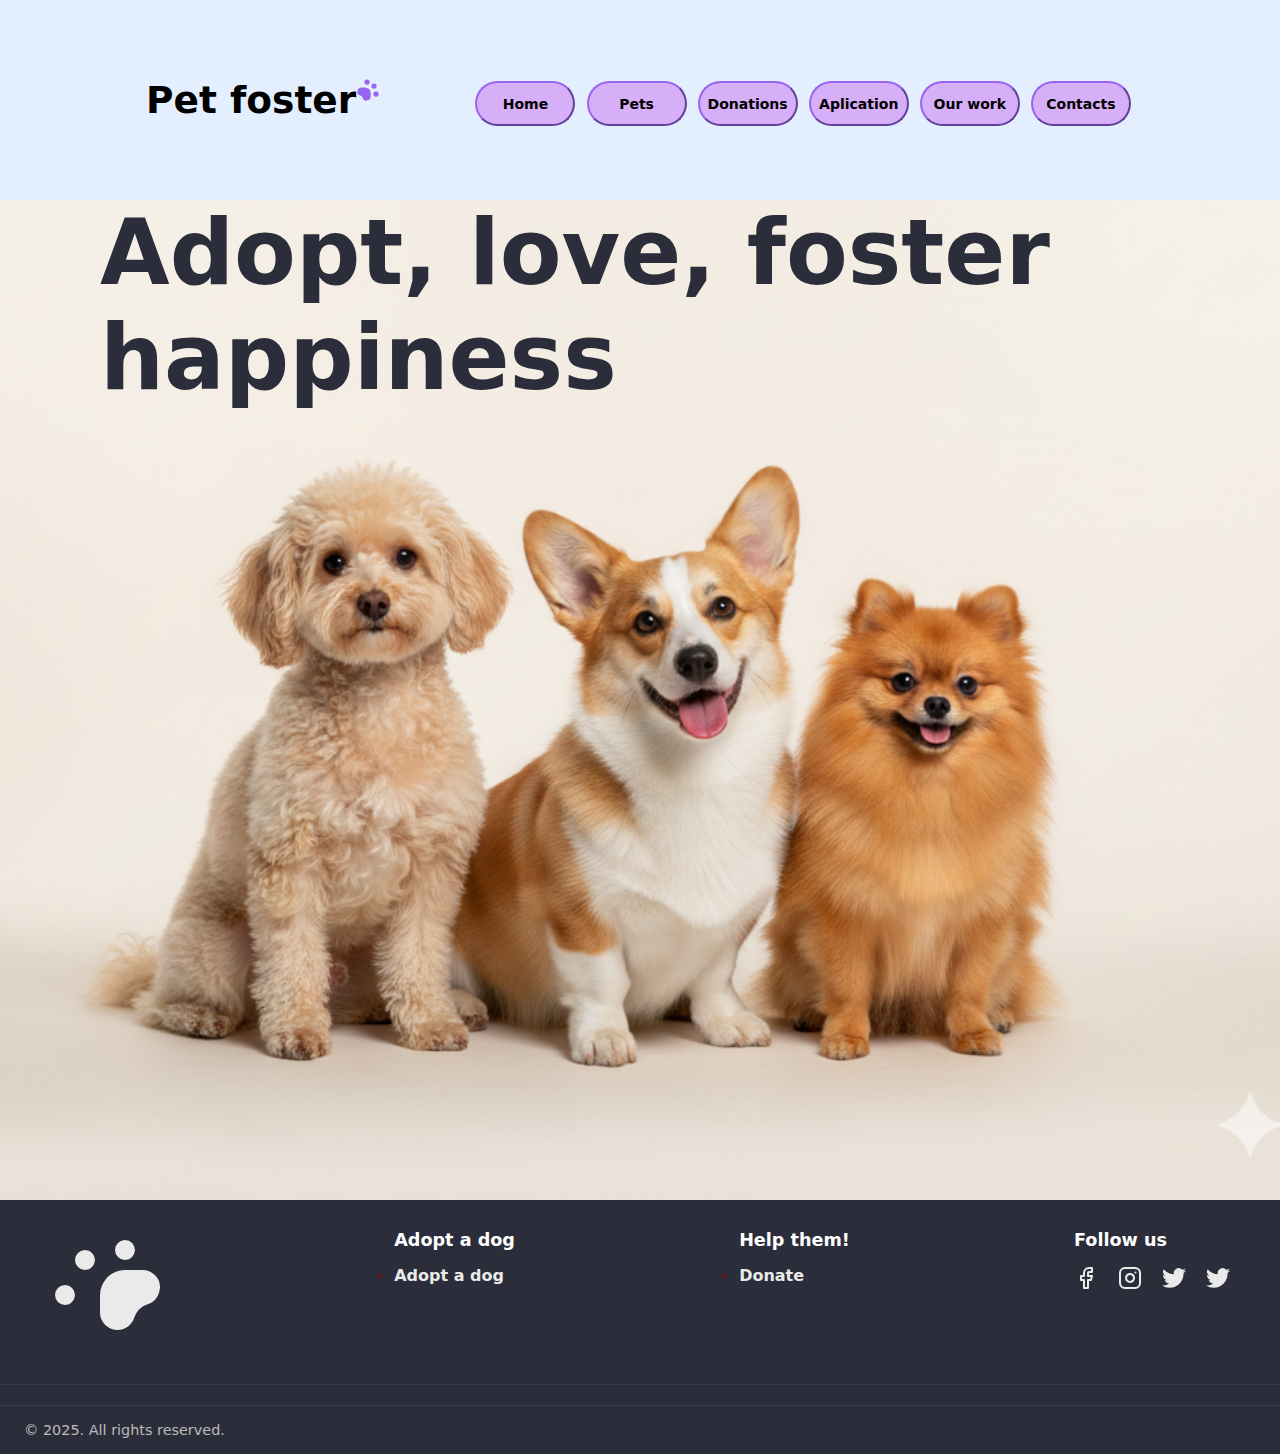
<file: index.html>
<!DOCTYPE html>
<html lang="en">
  <head>
    <meta charset="UTF-8" />
    <meta name="viewport" content="width=device-width, initial-scale=1.0" />
    <title>Title</title>
    <link rel="stylesheet" href="css/styles.css" />
  </head>
  <body>
    
 <!--Carina-->
  <header>
    <nav class="nav" role="navigation" aria-label="Main navigation"></nav>
      <div class="nav-items">
          <div class="page-icon" id="icon">
               <h2>Pet foster</h2>
               <svg xmlns="http://www.w3.org/2000/svg" width="24" height="24" viewBox="0 0 24 24" fill="none" stroke="currentColor" stroke-width="1.25" stroke-linecap="round" stroke-linejoin="round" class="icon"><circle cx="11" cy="4" r="2"/><circle cx="18" cy="8" r="2"/><circle cx="20" cy="16" r="2"/><path d="M9 10a5 5 0 0 1 5 5v3.5a3.5 3.5 0 0 1-6.84 1.045Q6.52 17.48 4.46 16.84A3.5 3.5 0 0 1 5.5 10Z"/></svg>
          </div>
        
         
          <div class="menu">
               <button id="button" tabindex="0" onclick="location.href='index.html'" class="nav-link">Home</button>
               <button id="button" tabindex="0" onclick="location.href='cards.html'" class="nav-link">Pets</button>
               <button id="button" tabindex="0"  >Donations</button>
               <button id="button" tabindex="0" onclick="location.href='cards.html#adoption-form'" class="nav-link"> Aplication </button>
               <button id="button" tabindex="0" >Our work</button>
               <button id="button" tabindex="0" >Contacts</button>
          </div>
      </div>
      
  </header>

 
  <div class="hero">
   
    <div class="hero-text">
      <h2>Adopt, love, foster happiness</h1>      
    </div>
  </div>

  <!--Sara Footer-->
  <footer class="footer" role="contentinfo">
    <div class="footer-container">

      <section class="footer-logo">
        <svg xmlns="http://www.w3.org/2000/svg" viewBox="0 0 24 24" fill="currentColor"
          aria-hidden="true" class="paw-icon">
          <path d="M11 3a2 2 0 1 1-4 0 2 2 0 0 1 4 0zm7 4a2 2 0 1 1-4 0 2 2 0 0 1 4 0zm2 8a2 2 0 1 1-4 0 2 2 0 0 1 4 0zM9 10a5 5 0 0 1 5 5v3.5a3.5 3.5 0 0 1-6.84 1.045Q6.52 17.48 4.46 16.84A3.5 3.5 0 0 1 5.5 10Z"/>
        </svg>
      </section>

      <section aria-labelledby="adopt-dog-heading">
        <h2 id="adopt-dog-heading">Adopt a dog</h2>
        <ul>
          <li><a href="#">Adopt a dog</a></li>
        </ul>
      </section>

      <section aria-labelledby="help-heading">
        <h2 id="help-heading">Help them!</h2>
        <ul>
          <li><a href="#">Donate</a></li>
        </ul>
      </section>

      <section aria-labelledby="socials-heading" class="socials">
        <h2 id="socials-heading">Follow us</h2>
        <nav aria-label="Social media links">
          <ul>
            <li><a href="#" aria-label="Visit our Facebook page"><svg xmlns="http://www.w3.org/2000/svg" width="24" height="24" viewBox="0 0 24 24" fill="none" stroke="currentColor" stroke-width="2" stroke-linecap="round" stroke-linejoin="round" class="lucide lucide-facebook-icon lucide-facebook"><path d="M18 2h-3a5 5 0 0 0-5 5v3H7v4h3v8h4v-8h3l1-4h-4V7a1 1 0 0 1 1-1h3z"/></svg></a></li>
            <li><a href="#" aria-label="Visit our Instagram page"><svg xmlns="http://www.w3.org/2000/svg" width="24" height="24" viewBox="0 0 24 24" fill="none" stroke="currentColor" stroke-width="2" stroke-linecap="round" stroke-linejoin="round" class="lucide lucide-instagram-icon lucide-instagram"><rect width="20" height="20" x="2" y="2" rx="5" ry="5"/><path d="M16 11.37A4 4 0 1 1 12.63 8 4 4 0 0 1 16 11.37z"/><line x1="17.5" x2="17.51" y1="6.5" y2="6.5"/></svg></a></li>
            <li><a href="#" aria-label="Visit our Twitter page"><svg width="32" height="32" viewBox="0 0 24 24" fill="currentColor" xmlns="http://www.w3.org/2000/svg">
  <path d="M24 4.557a9.83 9.83 0 01-2.828.775 4.932 4.932 0 002.165-2.724 9.864 9.864 0 01-3.127 1.195 4.916 4.916 0 00-8.38 4.482A13.94 13.94 0 011.671 3.149a4.916 4.916 0 001.523 6.573 4.903 4.903 0 01-2.228-.616c-.054 2.28 1.581 4.415 3.949 4.89a4.935 4.935 0 01-2.224.085 4.919 4.919 0 004.588 3.415 9.867 9.867 0 01-6.102 2.104c-.396 0-.788-.023-1.175-.069a13.945 13.945 0 007.548 2.212c9.056 0 14.009-7.504 14.009-14.009 0-.213-.005-.425-.014-.636A10.025 10.025 0 0024 4.557z"/>
</svg>
</a>
</li>
            <li>
              <a 
              href="#"
              data-social="twitter" 
              aria-label="Visit our Twitter page">
                <svg
                 width="32"
                 height="32" 
                 viewBox="0 0 24 24" 
                 fill="currentColor" 
                 xmlns="http://www.w3.org/2000/svg">
                 <path d="M24 4.557a9.83 9.83 0 01-2.828.775 4.932 4.932 0 002.165-2.724 9.864 9.864 0 01-3.127 1.195 4.916 4.916 0 00-8.38 4.482A13.94 13.94 0 011.671 3.149a4.916 4.916 0 001.523 6.573 4.903 4.903 0 01-2.228-.616c-.054 2.28 1.581 4.415 3.949 4.89a4.935 4.935 0 01-2.224.085 4.919 4.919 0 004.588 3.415 9.867 9.867 0 01-6.102 2.104c-.396 0-.788-.023-1.175-.069a13.945 13.945 0 007.548 2.212c9.056 0 14.009-7.504 14.009-14.009 0-.213-.005-.425-.014-.636A10.025 10.025 0 0024 4.557z"/>
               </svg>
              </a>
            </li>
          </ul>
      </section>
    </div>

    <hr class="footer-divider" />

    <div class="footer-bottom">
      <p>© 2025. All rights reserved.</p>
    </div>
  </footer>

    <script src="js/main.js"></script>
  </body>
</html>
</file>
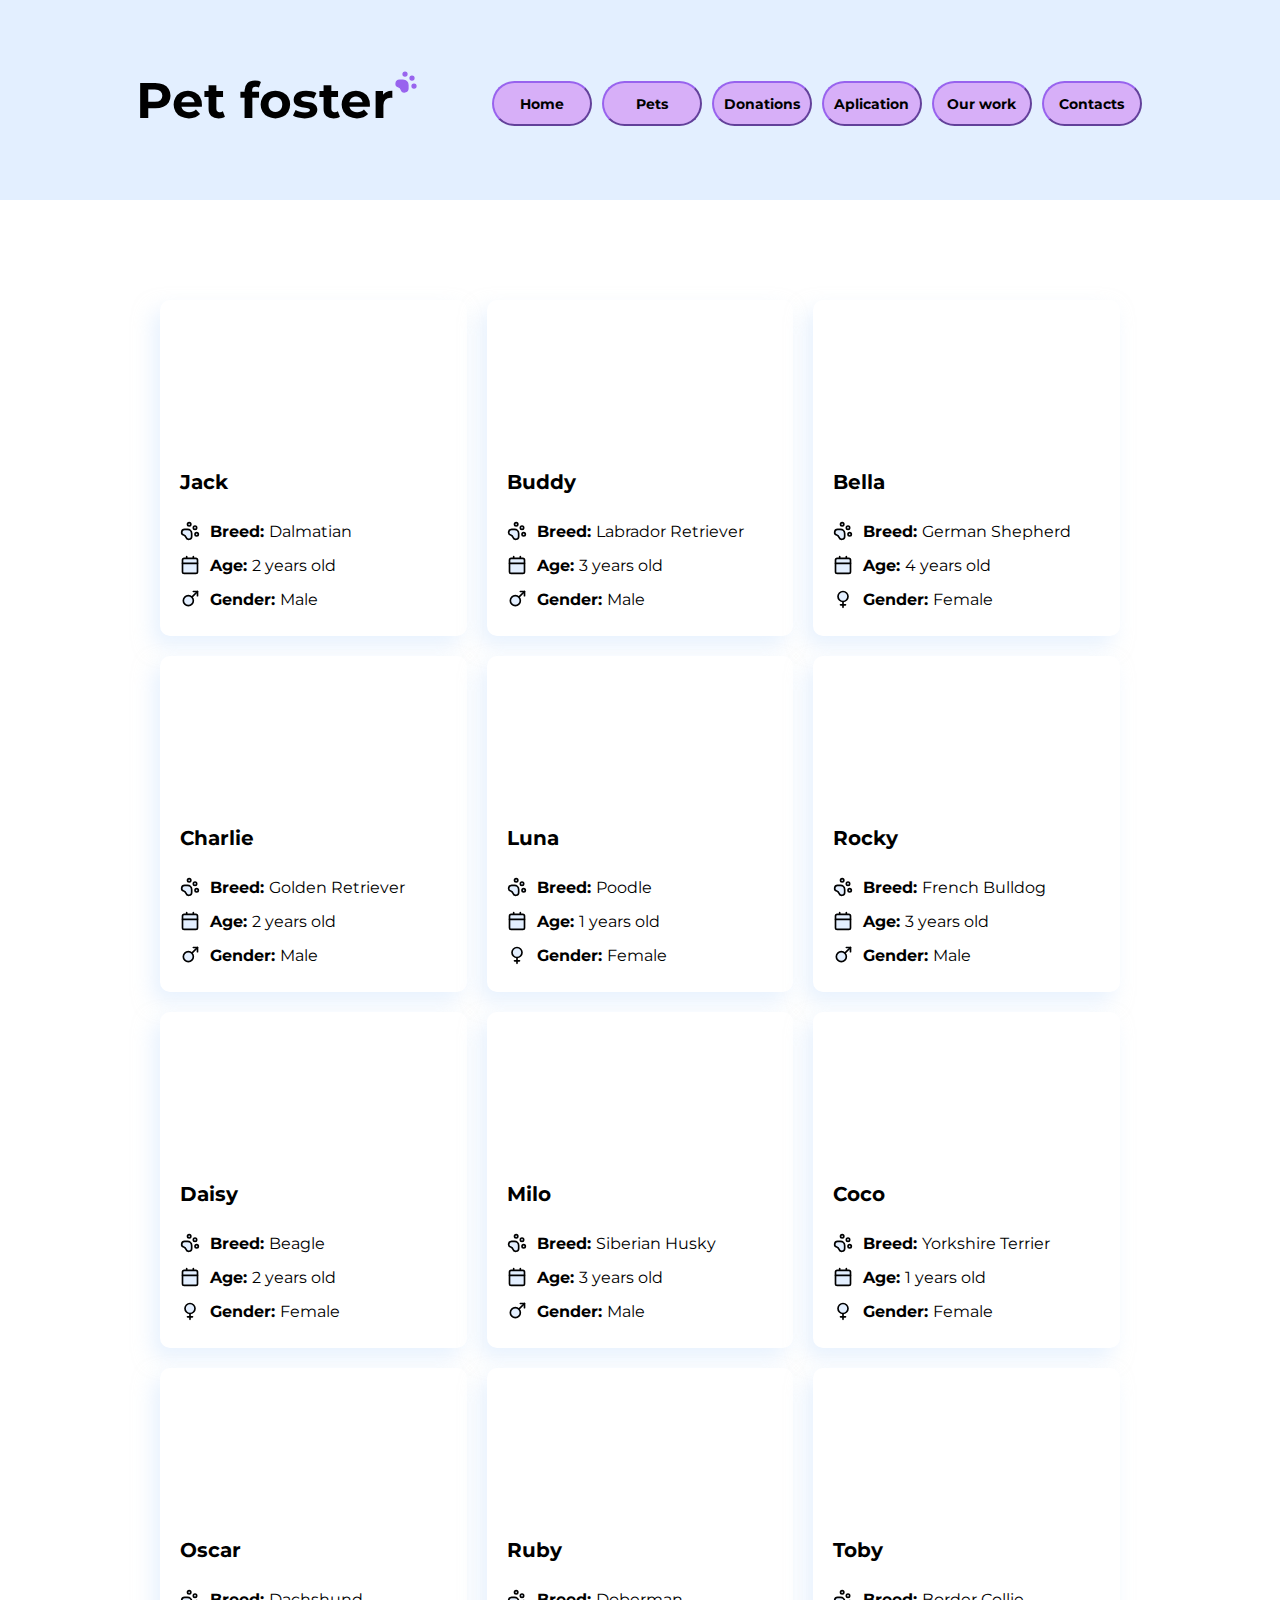
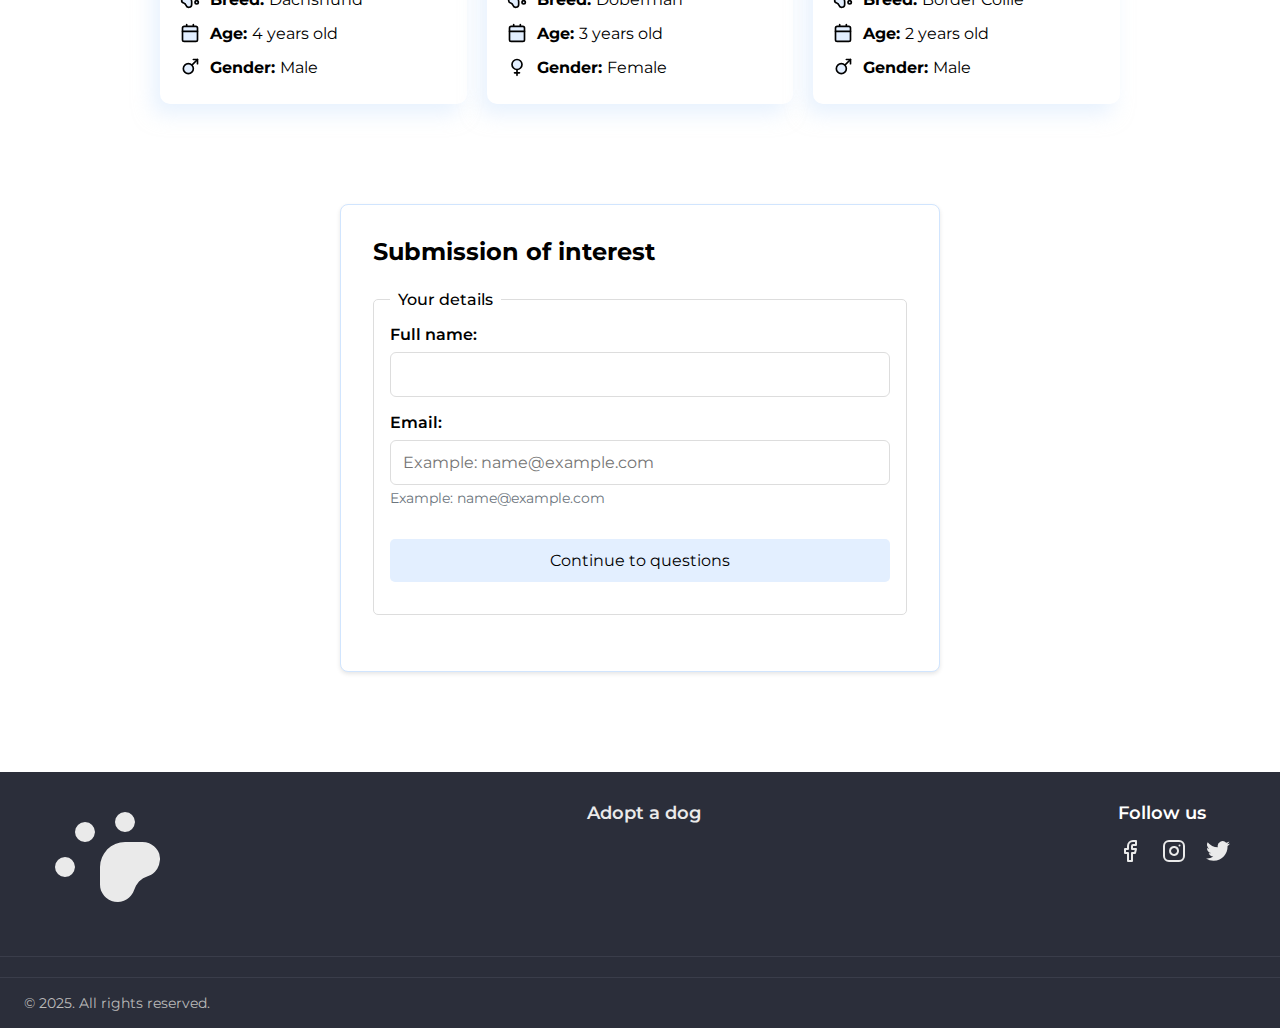
<file: cards.html>
<!DOCTYPE html>
<html lang="en">
  <head>
    <meta charset="UTF-8" />
    <meta name="viewport" content="width=device-width, initial-scale=1.0" />
    <link rel="preconnect" href="https://fonts.googleapis.com" />
    <link rel="preconnect" href="https://fonts.gstatic.com" crossorigin />
    <link
      href="https://fonts.googleapis.com/css2?family=Montserrat:ital,wght@0,100..900;1,100..900&display=swap"
      rel="stylesheet"
    />
    <link rel="icon" type="image/png" href="/img/happy.png" />
    <title>Pet-Foster</title>
    <link rel="stylesheet" href="css/styles.css" />
  </head>
  <body>
    
    <header>
      <!--Carina-->

      <div class="nav-items">
        <div class="page-icon" id="icon">
          <h1>Pet foster</h1>
          <svg
            xmlns="http://www.w3.org/2000/svg"
            width="24"
            height="24"
            viewBox="0 0 24 24"
            fill="none"
            stroke="currentColor"
            stroke-width="1.25"
            stroke-linecap="round"
            stroke-linejoin="round"
            class="icon"
          >
            <circle cx="11" cy="4" r="2" />
            <circle cx="18" cy="8" r="2" />
            <circle cx="20" cy="16" r="2" />
            <path
              d="M9 10a5 5 0 0 1 5 5v3.5a3.5 3.5 0 0 1-6.84 1.045Q6.52 17.48 4.46 16.84A3.5 3.5 0 0 1 5.5 10Z"
            />
          </svg>
        </div>

        <div class="menu">
               <button id="button" tabindex="0" onclick="location.href='index.html'" class="nav-link">Home</button>
               <button id="button" tabindex="0" onclick="location.href='cards.html'" class="nav-link">Pets</button>
               <button id="button" tabindex="0" >Donations</button>
               <button id="button" tabindex="0" onclick="location.href='cards.html#adoption-form'" class="nav-link"> Aplication </button>
               <button id="button" tabindex="0" >Our work</button>
               <button id="button" tabindex="0" >Contacts</button>
          </div>
      </div>
    </header>

    <!--Kausyar-->
    <main class="dogs-card">
      <section class="dogs-card-container"></section>
    </main>

    <section id="adoption-form" aria-labelledby="submission-title">
      <h2 id="submission-title">Submission of interest</h2>

      <form id="submission-form" novalidate>
        <fieldset aria-describedby="details-help">
          <legend>Your details</legend>
          <p id="details-help" class="visually-hidden">
            Please provide your full name and email address.
          </p>

          <div class="form-control">
            <label for="name" id="name-label">Full name:</label>
            <input
              type="text"
              id="name"
              name="name"
              required
              aria-describedby="name-error"
              autocomplete="name"
              tabindex="0"
            />
            <div id="name-error" class="error" role="alert" hidden></div>
          </div>

          <div class="form-control">
            <label for="email" id="email-label">Email:</label>
            <input
              type="email"
              id="email"
              name="email"
              required
              placeholder="Example: name@example.com"
              aria-describedby="email-hint email-error"
              autocomplete="email"
              tabindex="0"
            />
            <p id="email-hint" class="hint">Example: name@example.com</p>
            <div id="email-error" class="error" role="alert" hidden></div>
          </div>

          <div class="form-control">
            <button
              id="continue-button"
              type="button"
              class="continue-button"
              tabindex="0"
            >
              Continue to questions
            </button>
          </div>
        </fieldset>

        <fieldset id="question-one" hidden>
          <legend>
            Does everyone in the family agree on the decision to get a pet?
          </legend>
          <div class="radio-group">
            <input
              type="radio"
              name="agree"
              id="agree-yes"
              value="yes"
              required
              aria-required="true"
            />
            <label for="agree-yes">Yes</label>
          </div>
          <div class="radio-group">
            <input
              type="radio"
              name="agree"
              id="agree-no"
              value="no"
              required
              aria-required="true"
            />
            <label for="agree-no">No</label>
          </div>
        </fieldset>

        <fieldset id="question-two" hidden>
          <legend>You live in:</legend>
          <div class="radio-group">
            <input
              type="radio"
              name="accommodation"
              id="apartment"
              value="apartment"
              required
              aria-required="true"
            />
            <label for="apartment">Apartment</label>
          </div>
          <div class="radio-group">
            <input
              type="radio"
              name="accommodation"
              id="townhouse"
              value="townhouse"
              required
              aria-required="true"
            />
            <label for="townhouse">Townhouse</label>
          </div>
          <div class="radio-group">
            <input
              type="radio"
              name="accommodation"
              id="house"
              value="house"
              required
              aria-required="true"
            />
            <label for="house">House</label>
          </div>
        </fieldset>

        <fieldset id="question-three" hidden>
          <legend>Environment:</legend>
          <div class="radio-group">
            <input
              type="radio"
              name="environment"
              id="urban-environment"
              value="urban-environment"
              required
              aria-required="true"
            />
            <label for="urban-environment">Urban environment</label>
          </div>
          <div class="radio-group">
            <input
              type="radio"
              name="environment"
              id="rural"
              value="rural"
              required
              aria-required="true"
            />
            <label for="rural">Rural</label>
          </div>
          <div class="radio-group">
            <input
              type="radio"
              name="environment"
              id="suburb"
              value="suburb"
              required
              aria-required="true"
            />
            <label for="suburb">Suburb</label>
          </div>
        </fieldset>
        <button id="submit-button" type="submit" hidden tabindex="0">
          Submit interest
        </button>
      </form>
    </section>

    <section id="response" class="visually-hidden">
      <h2>Thank you for your interest</h2>
      <div id="response-content"></div>
    </section>

    <footer class="footer">
      <div class="footer-container">
        <section class="footer-logo">
          <svg
            xmlns="http://www.w3.org/2000/svg"
            viewBox="0 0 24 24"
            fill="currentColor"
            aria-hidden="true"
            class="paw-icon"
          >
            <path
              d="M11 3a2 2 0 1 1-4 0 2 2 0 0 1 4 0zm7 4a2 2 0 1 1-4 0 2 2 0 0 1 4 0zm2 8a2 2 0 1 1-4 0 2 2 0 0 1 4 0zM9 10a5 5 0 0 1 5 5v3.5a3.5 3.5 0 0 1-6.84 1.045Q6.52 17.48 4.46 16.84A3.5 3.5 0 0 1 5.5 10Z"
            />
          </svg>
        </section>

        <section class="footer-links">
          <h2>
            <a href="cards.html#adoption-form" data-action="adopt-form"
              >Adopt a dog
            </a>
          </h2>
        </section>

        <section class="footer-links socials">
          <h2 class="socials-heading">Follow us</h2>
          <ul>
            <li>
              <a
                href="#"
                data-social="Facebook"
                aria-label="Visit our Facebook page"
              >
                <svg
                  xmlns="http://www.w3.org/2000/svg"
                  width="24"
                  height="24"
                  viewBox="0 0 24 24"
                  fill="none"
                  stroke="currentColor"
                  stroke-width="2"
                  stroke-linecap="round"
                  stroke-linejoin="round"
                  class="lucide lucide-facebook-icon lucide-facebook"
                >
                  <path
                    d="M18 2h-3a5 5 0 0 0-5 5v3H7v4h3v8h4v-8h3l1-4h-4V7a1 1 0 0 1 1-1h3z"
                  />
                </svg>
              </a>
            </li>
            <li>
              <a
                href="#"
                data-social="Instagram"
                aria-label="Visit our Instagram page"
              >
                <svg
                  xmlns="http://www.w3.org/2000/svg"
                  width="24"
                  height="24"
                  viewBox="0 0 24 24"
                  fill="none"
                  stroke="currentColor"
                  stroke-width="2"
                  stroke-linecap="round"
                  stroke-linejoin="round"
                  class="lucide lucide-instagram-icon lucide-instagram"
                >
                  <rect width="20" height="20" x="2" y="2" rx="5" ry="5" />
                  <path d="M16 11.37A4 4 0 1 1 12.63 8 4 4 0 0 1 16 11.37z" />
                  <line x1="17.5" x2="17.51" y1="6.5" y2="6.5" />
                </svg>
              </a>
            </li>
            <li>
              <a
                href="#"
                data-social="twitter"
                aria-label="Visit our Twitter page"
              >
                <svg
                  width="32"
                  height="32"
                  viewBox="0 0 24 24"
                  fill="currentColor"
                  xmlns="http://www.w3.org/2000/svg"
                >
                  <path
                    d="M24 4.557a9.83 9.83 0 01-2.828.775 4.932 4.932 0 002.165-2.724 9.864 9.864 0 01-3.127 1.195 4.916 4.916 0 00-8.38 4.482A13.94 13.94 0 011.671 3.149a4.916 4.916 0 001.523 6.573 4.903 4.903 0 01-2.228-.616c-.054 2.28 1.581 4.415 3.949 4.89a4.935 4.935 0 01-2.224.085 4.919 4.919 0 004.588 3.415 9.867 9.867 0 01-6.102 2.104c-.396 0-.788-.023-1.175-.069a13.945 13.945 0 007.548 2.212c9.056 0 14.009-7.504 14.009-14.009 0-.213-.005-.425-.014-.636A10.025 10.025 0 0024 4.557z"
                  />
                </svg>
              </a>
            </li>
          </ul>
        </section>
      </div>

      <hr aria-hidden="true" class="footer-divider" />

      <div class="footer-bottom">
        <p>© 2025. All rights reserved.</p>
      </div>
    </footer>

    <script src="js/main.js"></script>
    <script src="js/kausar-screen-reader.js"></script>
  </body>
</html>
</file>
<file: css/styles.css>
* {
  margin: 0;
  padding: 0;
  box-sizing: border-box;
  font-family: "Montserrat", system-ui, -apple-system, "Segoe UI", Roboto,
    "Helvetica Neue", Arial;
}

:root {
  --background: #e3efff;
  --page: #f5f0ec;
  --button-hover1: #9863ee;
  --button-button: #d7aff8;
  --button-hover2: #e5c6ff;
  --button-hover3: #f598ad;
  --transition: 0.4s ease-in-out;
  --footer-bg: #2b2e3a;
  --text-light: #5a1a1a;
}

/* -----------------------------
  HERO and HEADER styles Carina
---------------------------------*/
.header{
  min-height: 200px;
}
.body {
  display: flex;
  background-color: var(--background);
  padding-bottom: 40px;
  height: 100vh;
}

/*hero*/
.hero {
  position: relative;
  background-size: cover;
  overflow: hidden;
  height: 1000px;
  flex-wrap: nowrap;
  background-image: url(../img/Gemini_Generated_Image_q8ixlmq8ixlmq8ix.png);
  background-size: cover;
  background-repeat: no-repeat;
  background-position: center;
}

#img {
  height: 900px; 
}



.hero-text h2 {
  position: absolute;
  top: 0;
  right: 100px;
  left: 100px;
  font-size: 90px;
  color: var(--footer-bg);
  pad: 10px;
}



/*nav menu*/
.nav-items {
  position: sticky;
  top: 0;
  display: flex;
  flex-wrap: wrap;
  min-width: 300px;
  justify-content: space-around;
  align-items: center;
  padding: 0 100px;
  background-color: var(--background);
  height: 200px;
}

/* pawprint*/
.icon {
  fill: var(--button-hover1);
  color: var(--button-hover1);
}

.page-icon {
  display: flex;
  font-size: 25px;
}

/*menu*/
.menu {
  background-color: var(--background);
}

#button {
  background-color: var(--button-button);
  border-color: var(--button-hover1);
  border-radius: 40px;
  font-size: 14px;
  font-weight: bold;
  margin: 3px;
  margin-top: 10px;
  height: 45px;
  width: 100px;
  cursor: pointer;
}
#button:hover {
  background-color: var(--button-hover1);
  color: #fff;
  transition: var(--transition);
}

/*media for different sizes*/

@media (min-width: 1000px){
  #img{
    height: 1100px;
    width: 1500px;
  }
  
 
}
@media (max-width: 800px){
  .hero{
    height: 800px;
  }
  #img{
    height: 500px;
  }
  .hero-text h2{
    font-size: 40px;
  }
}

@media (max-width: 500px){
  #img{
    height: 300px;
  }
  .hero-text h2{
    font-size: 20px;
  }

  
}


/* -----------------------------
   CARDS KAUSAR
---------------------------------*/
.dogs-card {
  max-width: 1000px;
  margin: 0 auto;
  padding: 100px 20px;
}

.dogs-card-container {
  display: grid;
  grid-template-columns: repeat(3, 1fr);
  gap: 20px;
}

@media (max-width: 740px) {
  .dogs-card-container {
    display: grid;
    grid-template-columns: repeat(2, 1fr);
    gap: 20px;
  }
}

@media (max-width: 429px) {
  .dogs-card-container {
    display: grid;
    grid-template-columns: repeat(1, 1fr);
    gap: 20px;
  }
}

.dog-card {
  background-color: white;
  border-radius: 10px;
  overflow: hidden;
  padding: 0 0 20px 0;
  box-shadow: -7px 10px 20px #d1e5fe80;
  transition: all 0.5s ease;
}

.dog-card:hover {
  transform: scale(1.02);
}

.dog-card:focus {
  outline: 5px solid #3399ff;
}

.focused-field {
  outline: 4px solid #3399ff; /* синяя рамка */
  outline-offset: 4px;
  border-radius: 2px;
}

/* Animation */
@keyframes fadeIn {
  0% {
    opacity: 0;
    transform: translateY(20px);
  }
  100% {
    opacity: 1;
    transform: translateY(0);
  }
}

.dog-card-img {
  width: 100%;
  height: 150px;
  overflow: hidden;
}

.dog-card-img img {
  width: 100%;
  height: 100%;
  object-fit: cover;
  display: block;
  /* Animation */
  opacity: 0;
  animation: fadeIn 0.99s forwards;
}

.dog-card-title {
  margin: 15px 0;
  font-size: 20px;
}

.tag {
  padding: 5px 10px;
  border-radius: 5px;
  font-size: 16px;
  font-weight: 500;
}
.tag-Friendly {
  background-color: #ff6b6b;
}
.tag-Playful {
  background-color: #ffad48;
}
.tag-Loyal {
  background-color: #fdffb6;
}
.tag-Gentle {
  background-color: #caffbf;
}
.tag-Calm {
  background-color: #9bf6ff;
}
.tag-Protective {
  background-color: #a0c4ff;
}
.tag-Energetic {
  background-color: #bdb2ff;
}
.tag-Affectionate {
  background-color: #ffc6ff;
}
.tag-Obedient {
  background-color: #fffffc;
}
.tag-Curious {
  background-color: #f06595;
}

.dog-card-icon {
  fill: var(--background);
  width: 20px;
}
.dog-card-flexbox {
  display: flex;
  align-items: center;
  padding: 5px 20px;
  gap: 10px;
}
.dog-card-text {
  font-size: 16px;
}
.dog-card-bold {
  font-weight: bold;
}

/* -----------------------------
          ARTA - FORM
---------------------------------*/

#adoption-form {
  max-width: 600px;
  margin: 0 auto;
  background: white;
  padding: 2rem;
  border-radius: 8px;
  box-shadow: 0 2px 4px rgba(0, 0, 0, 0.1);
  border: 1px solid #d1e5fe;
  margin-bottom: 100px;
}

#adoption-form h2 {
  margin-bottom: 1.5rem;
}

.form-control {
  margin-bottom: 1rem;
}

#adoption-form label {
  display: block;
  margin-bottom: 0.5rem;
  font-weight: 600;
}

#adoption-form input[type="text"],
#adoption-form input[type="email"] {
  width: 100%;
  padding: 0.75rem;
  border: 1px solid #ddd;
  border-radius: 6px;
  font-size: 1rem;
  transition: box-shadow 0.15s, border-color 0.15s;
}

#adoption-form input[type="text"]:focus-visible,
#adoption-form input[type="email"]:focus-visible {
  outline: none;
  box-shadow: 0 0 0 2px rgba(52, 152, 219, 0.2);
}

#adoption-form fieldset {
  margin: 1.5rem 0;
  padding: 1rem;
  border: 1px solid #ddd;
  border-radius: 5px;
}

#adoption-form legend {
  font-weight: 500;
  padding: 0 0.5rem;
}

#adoption-form .radio-group {
  margin: 0.5rem 0;
}

#adoption-form .radio-group label {
  display: inline-block;
  margin-left: 0.5rem;
}

#adoption-form button {
  background-color: var(--background);
  padding: 0.75rem 1.5rem;
  border: none;
  border-radius: 5px;
  font-size: 1rem;
  cursor: pointer;
  transition: background-color 0.2s;
  width: 100%;
  margin-top: 1rem;
}

#adoption-form button:hover {
  background: #e6e9ee;
}

#adoption-form button:focus-visible {
  outline: 3px solid #0b84ff;
  outline-offset: 2px;
}

/*Visually hidden but still announced by screen readers */
.visually-hidden {
  position: absolute !important;
  width: 1px;
  height: 1px;
  padding: 0;
  margin: -1px;
  overflow: hidden;
  clip: rect(0, 0, 0, 0);
  white-space: nowrap;
  /* prevent text wrap */
  border: 0;
}

/**Focus indicator for keyboard users*/
:focus-visible {
  outline: 3px solid #0b84ff;
  outline-offset: 2px;
}

.error {
  margin-top: 0.5rem;
  color: #dc3545;
  font-size: 0.875rem;
}

.hint {
  margin-top: 0.25rem;
  font-size: 0.875rem;
  color: #6c757d;
}

#adoption-form [aria-invalid="true"] {
  box-shadow: 0 0 0 3px rgba(220, 53, 69, 0.12);
}

#response {
  max-width: 600px;
  margin: 2rem auto;
  padding: 1.5rem;
  background: var(--background);
  border-radius: 5px;
  text-align: center;
}

:focus {
  outline: 2px solid #007bff;
}
/* -----------------------------
FOOTER styles (from origin/Footer)
-----------------------------*/

.footer {
  background-color: var(--footer-bg);
  color: var(--text-light);
  font-family: "Poppins", sans-serif;
}

.footer-container {
  display: flex;
  justify-content: space-between;
  align-items: flex-start;
  gap: 60px;
  padding: 30px 10px 0;
  flex-wrap: nowrap;
  max-width: 1200px;
  margin: 0 auto;
}

.paw-icon {
  width: 120px;
  height: 120px;
  color: #eaeaea;
  transform: rotate(-90deg);
  margin-top: -10px;
}

.footer h2 {
  font-size: 1.1rem;
  font-weight: 600;
  color: #fff;
  margin-bottom: 1rem;
}

.footer a {
  color: #eaeaea;
  text-decoration: none;
  font-weight: 600;
  transition: color 0.3s;
}

.footer a:hover,
.footer a:focus-visible {
  color: var(--button-hover2);
  outline: none;
}

.socials ul {
  list-style: none;
  padding: 0;
  margin: 0;
  display: flex;
  justify-content: center;
  gap: 20px;
}

.socials a svg {
  width: 24px;
  height: 24px;
  color: #eaeaea;
  transition: color 0.3s, transform 0.3s;
}

.socials a:hover svg,
.socials a:focus-visible svg {
  color: var(--button-hover3);
  transform: scale(1.1);
}

.footer-divider {
  border: none;
  border-top: 1px solid #3a3d4a;
  margin: 40px 0 20px;
}

.footer-bottom {
  width: 100%;
  padding: 1rem 1.5rem;
  border-top: 1px solid #3a3d4a;
  font-size: 0.9rem;
  color: #bbb;
  display: flex;
  justify-content: flex-start;
  align-items: center;
  text-align: left;
}

@media (max-width: 800px) {
  .footer-container {
    flex-direction: column;
    align-items: center;
    text-align: center;
    gap: 40px;
    padding: 40px 20px;
  }

  .paw-icon {
    width: 90px;
    height: 90px;
    margin-top: 0;
  }

  .footer-bottom {
    justify-content: center;
    text-align: center;
  }

  .socials ul {
    justify-content: center;
  }
}
</file>
